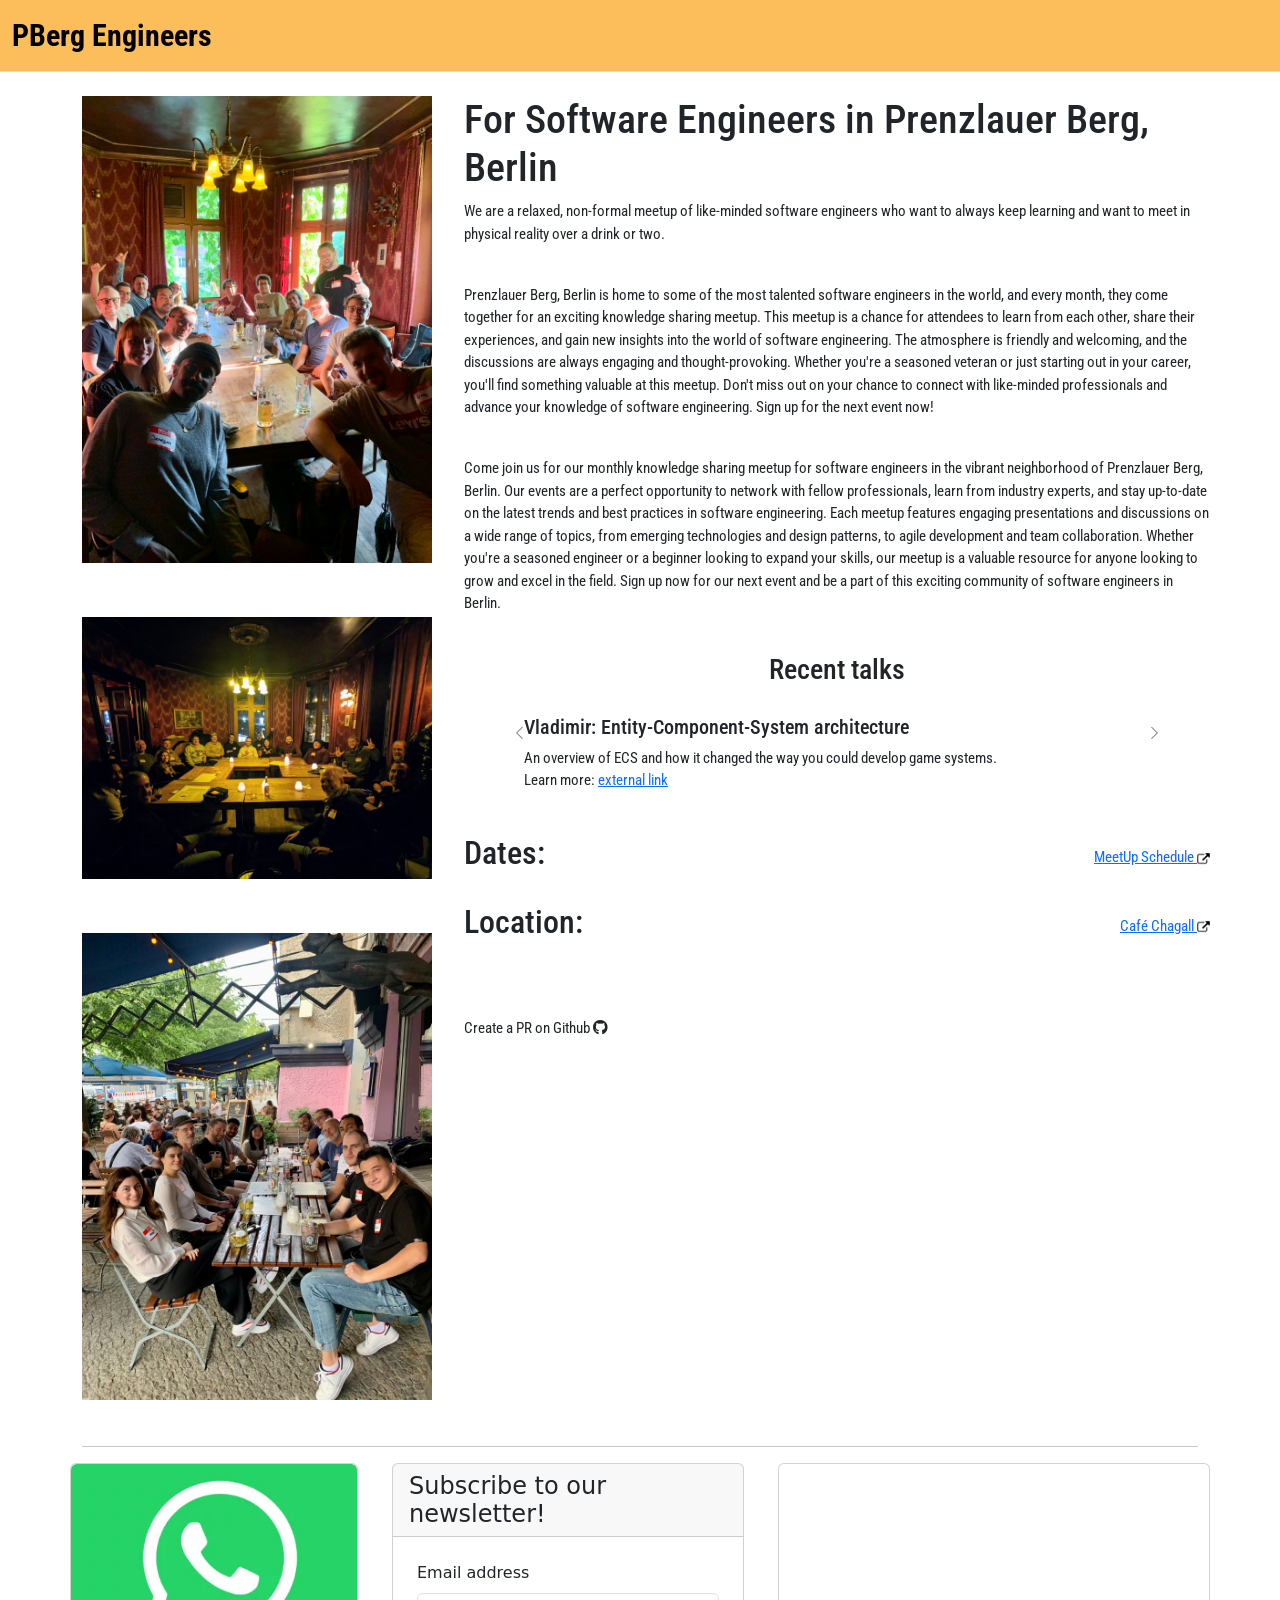
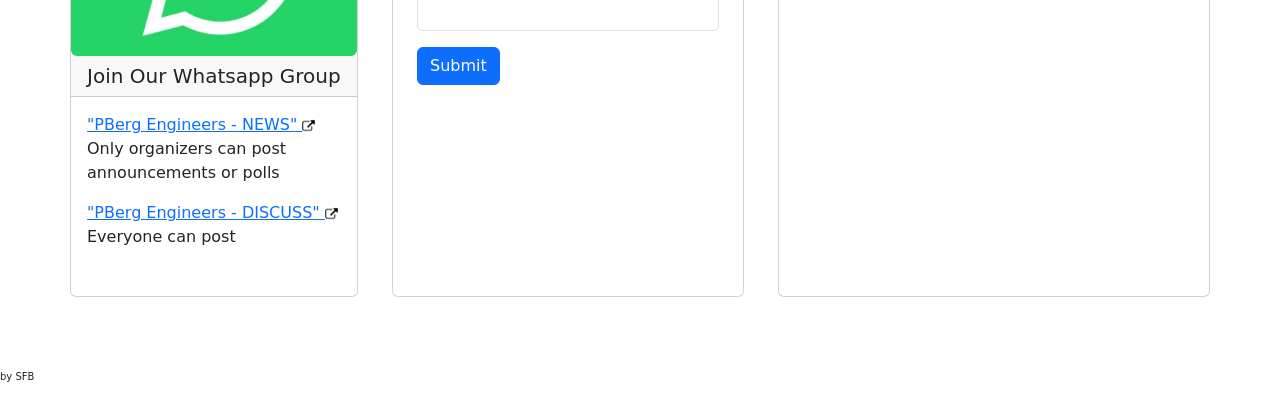
<file: index.html>
<html>
  <head>
    <meta charset="utf-8" />
    <meta name="viewport" content="width=device-width, initial-scale=1" />
    <title>PBerg Engineers</title>
    <link
      href="https://cdn.jsdelivr.net/npm/bootstrap@5.3.0/dist/css/bootstrap.min.css"
      rel="stylesheet"
      integrity="sha384-9ndCyUaIbzAi2FUVXJi0CjmCapSmO7SnpJef0486qhLnuZ2cdeRhO02iuK6FUUVM"
      crossorigin="anonymous"
    />
    <link 
      rel="stylesheet"
      href="https://cdn.jsdelivr.net/npm/bootstrap-icons@1.8.0/font/bootstrap-icons.css" 
    />
    <link rel="preconnect" href="https://fonts.googleapis.com" />
    <link
      rel="stylesheet"
      href="https://use.fontawesome.com/releases/v5.15.4/css/all.css"
    />
    <link rel="preconnect" href="https://fonts.gstatic.com" crossorigin />
    <link
      href="https://fonts.googleapis.com/css2?family=Roboto+Condensed&display=swap"
      rel="stylesheet"
    />
    <link rel="stylesheet" href="styles.css" />
  </head>
  <body>
    <div>
      <nav class="navbar navbar-expand-lg colorful mb-4 border-bottom">
        <div class="container-fluid">
          <a class="navbar-brand" href="#">PBerg Engineers</a>
          <button
            class="navbar-toggler"
            type="button"
            data-bs-toggle="collapse"
            data-bs-target="#navbarSupportedContent"
            aria-controls="navbarSupportedContent"
            aria-expanded="false"
            aria-label="Toggle navigation"
          >
            <span class="navbar-toggler-icon"></span>
          </button>
        </div>
      </nav>
    </div>
    <div class="container-lg mx-auto">
      <div class="dflex row justify-content-center">
        <div class="col-md-auto order-2 order-md-1 img-container">
          <img class="meeting-pic"
            src="meeting2.jpeg"
          />
          <br />
          <img class="meeting-pic"
            src="meeting1.jpeg"
          />
          <br />
          <img class="meeting-pic"
            src="meeting3.jpeg"
          />
        </div>
        <div class="col p-0 order-1 order-md-2">
          <div class="about">
            <h1>For Software Engineers in Prenzlauer Berg, Berlin</h1>
            <p>
              We are a relaxed, non-formal meetup of like-minded software
              engineers who want to always keep learning and want to meet in
              physical reality over a drink or two.
            </p>
            <br />
            <p>
              Prenzlauer Berg, Berlin is home to some of the most talented
              software engineers in the world, and every month, they come
              together for an exciting knowledge sharing meetup. This meetup is
              a chance for attendees to learn from each other, share their
              experiences, and gain new insights into the world of software
              engineering. The atmosphere is friendly and welcoming, and the
              discussions are always engaging and thought-provoking. Whether
              you're a seasoned veteran or just starting out in your career,
              you'll find something valuable at this meetup. Don't miss out on
              your chance to connect with like-minded professionals and advance
              your knowledge of software engineering. Sign up for the next event
              now!
            </p>
            <br />
            <p>
              Come join us for our monthly knowledge sharing meetup for software
              engineers in the vibrant neighborhood of Prenzlauer Berg, Berlin.
              Our events are a perfect opportunity to network with fellow
              professionals, learn from industry experts, and stay up-to-date on
              the latest trends and best practices in software engineering. Each
              meetup features engaging presentations and discussions on a wide
              range of topics, from emerging technologies and design patterns,
              to agile development and team collaboration. Whether you're a
              seasoned engineer or a beginner looking to expand your skills, our
              meetup is a valuable resource for anyone looking to grow and excel
              in the field. Sign up now for our next event and be a part of this
              exciting community of software engineers in Berlin.
            </p>
            <br />
            <div id="talksCarousel" class="carousel slide" data-bs-ride="carousel">
              <div class="carousel-heading">
                <h3>Recent talks</h3>
              </div>
              <div class="carousel-inner">
                <div class="carousel-item active">
                    <div class="carousel-content">
                      <div class="card-heading">
                        <h5>Vladimir: Entity-Component-System architecture</h5>
                      </div>
                      <div class="card-content">
                        <p class="my-0 text-left">An overview of ECS and how it changed the way you could develop game systems.</p>
                        <p class="learn-more my-0 text-left">Learn more: <a class="external-link" href="https://unity.com/ecs">external link</a></p>
                      </div>
                    </div>
                </div>
                <div class="carousel-item">
                    <div class="carousel-content">
                      <div class="card-heading">
                        <h5>Johannes: A social platform to ensure trust and authenticity in a world of GenAI</h5>
                      </div>
                      <div class="card-content">
                        <p class="my-0 text-left">An inspiring talk on the possibility of an online social platform with built-in credibility verification methods.</p>
                      </div>
                      </div>
                </div>
                <div class="carousel-item">
                    <div class="carousel-content">
                      <div class="card-heading">
                        <h5>Jonas: introduction to Kubernetes</h5>
                      </div>
                      <div class="card-content">
                        <p class="my-0 text-left">A lightning talk on how Kubernetes can change a developer's day-to-day work.</p>
                        <p class="learn-more my-0 text-left">Learn more: <a class="external-link" href="https://www.edx.org/learn/kubernetes/the-linux-foundation-introduction-to-kubernetes">external link</a></p>
                      </div>
                    </div>
                </div>
                <div class="carousel-item">
                  <div class="carousel-content">
                    <div class="card-heading">
                      <h5>Evgenii: Transactional Outbox pattern</h5>
                    </div>
                    <div class="card-content">
                      <p class="my-0 text-left">An overview of the design pattern for streamlining dual-write operations.</p>
                      <p class="learn-more my-0 text-left">Learn more: <a class="external-link" href="https://docs.aws.amazon.com/prescriptive-guidance/latest/cloud-design-patterns/transactional-outbox.html">external link</a></p>
                    </div>
                  </div>
                </div>
                <div class="carousel-item">
                  <div class="carousel-content">
                    <div class="card-heading">
                      <h5>Vladimir: Using Ollama to conveniently run LLMs locally</h5>
                    </div>
                    <div class="card-content">
                      <p class="my-0 text-left">An introduction to the open-source model library client Ollama.</p>
                      <p class="learn-more my-0 text-left">Learn more: <a class="external-link" href="https://ollama.ai/">external link</a></p>
                    </div>
                  </div>
                </div>
              </div>
              <button class="carousel-control-prev" type="button" data-bs-target="#talksCarousel" data-bs-slide="prev">
                <span class="bi-chevron-left" aria-hidden="true"></span>
                <span class="visually-hidden">Previous</span>
              </button>
              <button class="carousel-control-next" type="button" data-bs-target="#talksCarousel" data-bs-slide="next">
                <span class="bi-chevron-right" aria-hidden="true"></span>
                <span class="visually-hidden">Next</span>
              </button>
            </div>               
            <br />
            <div class="schedule-section">
            <h2>Dates:</h2>
              <a
                target="”_blank”"
                href="https://www.meetup.com/prenzlauer-berg-software-engineers/"
                >MeetUp Schedule
                <img height="13px" src="128px-External_link_font_awesome.svg.png"
              /></a>
            </div>
            <br />
            <div class="location-section">
              <h2>Location:</h2>
              <a
                target="”_blank”"
                href="https://maps.app.goo.gl/LFPtXyooi5vQ5EmC8"
                >Café Chagall
                <img height="13px" src="128px-External_link_font_awesome.svg.png"
              /></a>
            </div>
            <br />
            <br />
            <br />
            <a
              class="nav-link"
              href="https://github.com/jonasrk/pberg-engineers-dot-me_website"
              target="_blank"
              >Create a PR on Github <i class="fab fa-github"></i
            ></a>
          </div>
        </div>
      </div>
      <hr class="justify-content-center" />
    </div>
    <div class="container-lg">
      <div class="row row-cols-3 row-cols-sm-3 justify-content-between">
        <div class="card rounded p-0" style="width: 18rem">
          <img
            class="card-img-top rounded"
            src="whatsapp.png"
            width="100px"
            height=""
          />
          <h5 class="card-header">Join Our Whatsapp Group</h5>
          <div class="card-body">
            <a
              target="”_blank”"
              class="card-link"
              href="https://chat.whatsapp.com/EqMJMmlCZO6LOOfAoG4yTj"
              >"PBerg Engineers - NEWS"
              <img height="13px" src="128px-External_link_font_awesome.svg.png"
            /></a>
            <p class="card-text">
              Only organizers can post announcements or polls
            </p>

            <a
              target="”_blank”"
              class="card-link"
              href="https://chat.whatsapp.com/LPuo76J83gF6IZMLUcM4u2"
              >"PBerg Engineers - DISCUSS"
              <img height="13px" src="128px-External_link_font_awesome.svg.png"
            /></a>
            <p class="card-text">Everyone can post</p>
          </div>
        </div>

        <div id="form-acm_33489" class="card p-0" style="width: 22rem">
          <h4 class="card-header" style="font-size: 24px; line-height: 28px">
            Subscribe to our newsletter!
          </h4>
          <form class="p-4">
            <div class="mb-3">
              <label for="exampleInputEmail1" class="form-label"
                >Email address</label
              >
              <input
                type="email"
                class="form-control"
                id="exampleInputEmail1"
                aria-describedby="emailHelp"
              />
            </div>
            <button type="submit" class="btn btn-primary">Submit</button>
          </form>
        </div>

        <div class="card p-0" style="width: 27rem">
          <div class="card-body">
            <iframe
              src="https://www.google.com/maps/embed?pb=!1m18!1m12!1m3!1d2427.114695457926!2d13.41008211330983!3d52.53135897194755!2m3!1f0!2f0!3f0!3m2!1i1024!2i768!4f13.1!3m3!1m2!1s0x47a84e1d5356ff25%3A0x567aeb88d04ddc5f!2sCaf%C3%A9%20Chagall!5e0!3m2!1sen!2sde!4v1690273717676!5m2!1sen!2sde"
              height="400"
              width="400"
              style="border: 0"
              allowfullscreen=""
              loading="lazy"
              referrerpolicy="no-referrer-when-downgrade"
            ></iframe>
          </div>
        </div>
      </div>
    </div>
    <br />
    <br />
    <br />
    <footer>
      <div>
        <p class="footer">by SFB</p>
      </div>
    </footer>
    <script
      src="https://cdn.jsdelivr.net/npm/@popperjs/core@2.11.8/dist/umd/popper.min.js"
      integrity="sha384-I7E8VVD/ismYTF4hNIPjVp/Zjvgyol6VFvRkX/vR+Vc4jQkC+hVqc2pM8ODewa9r"
      crossorigin="anonymous"
    ></script>
    <script
      src="https://cdn.jsdelivr.net/npm/bootstrap@5.3.0/dist/js/bootstrap.min.js"
      integrity="sha384-fbbOQedDUMZZ5KreZpsbe1LCZPVmfTnH7ois6mU1QK+m14rQ1l2bGBq41eYeM/fS"
      crossorigin="anonymous"
    ></script>
    <script
      type="text/javascript"
      src="https://fuf-emailing.emlsend.com/newform/dynamic/js/lytLpUhwzAsBnNcwOOgsDBlvPGaFCC5dwnTcJl/33489/"
    ></script>
  </body>
</html>
</file>
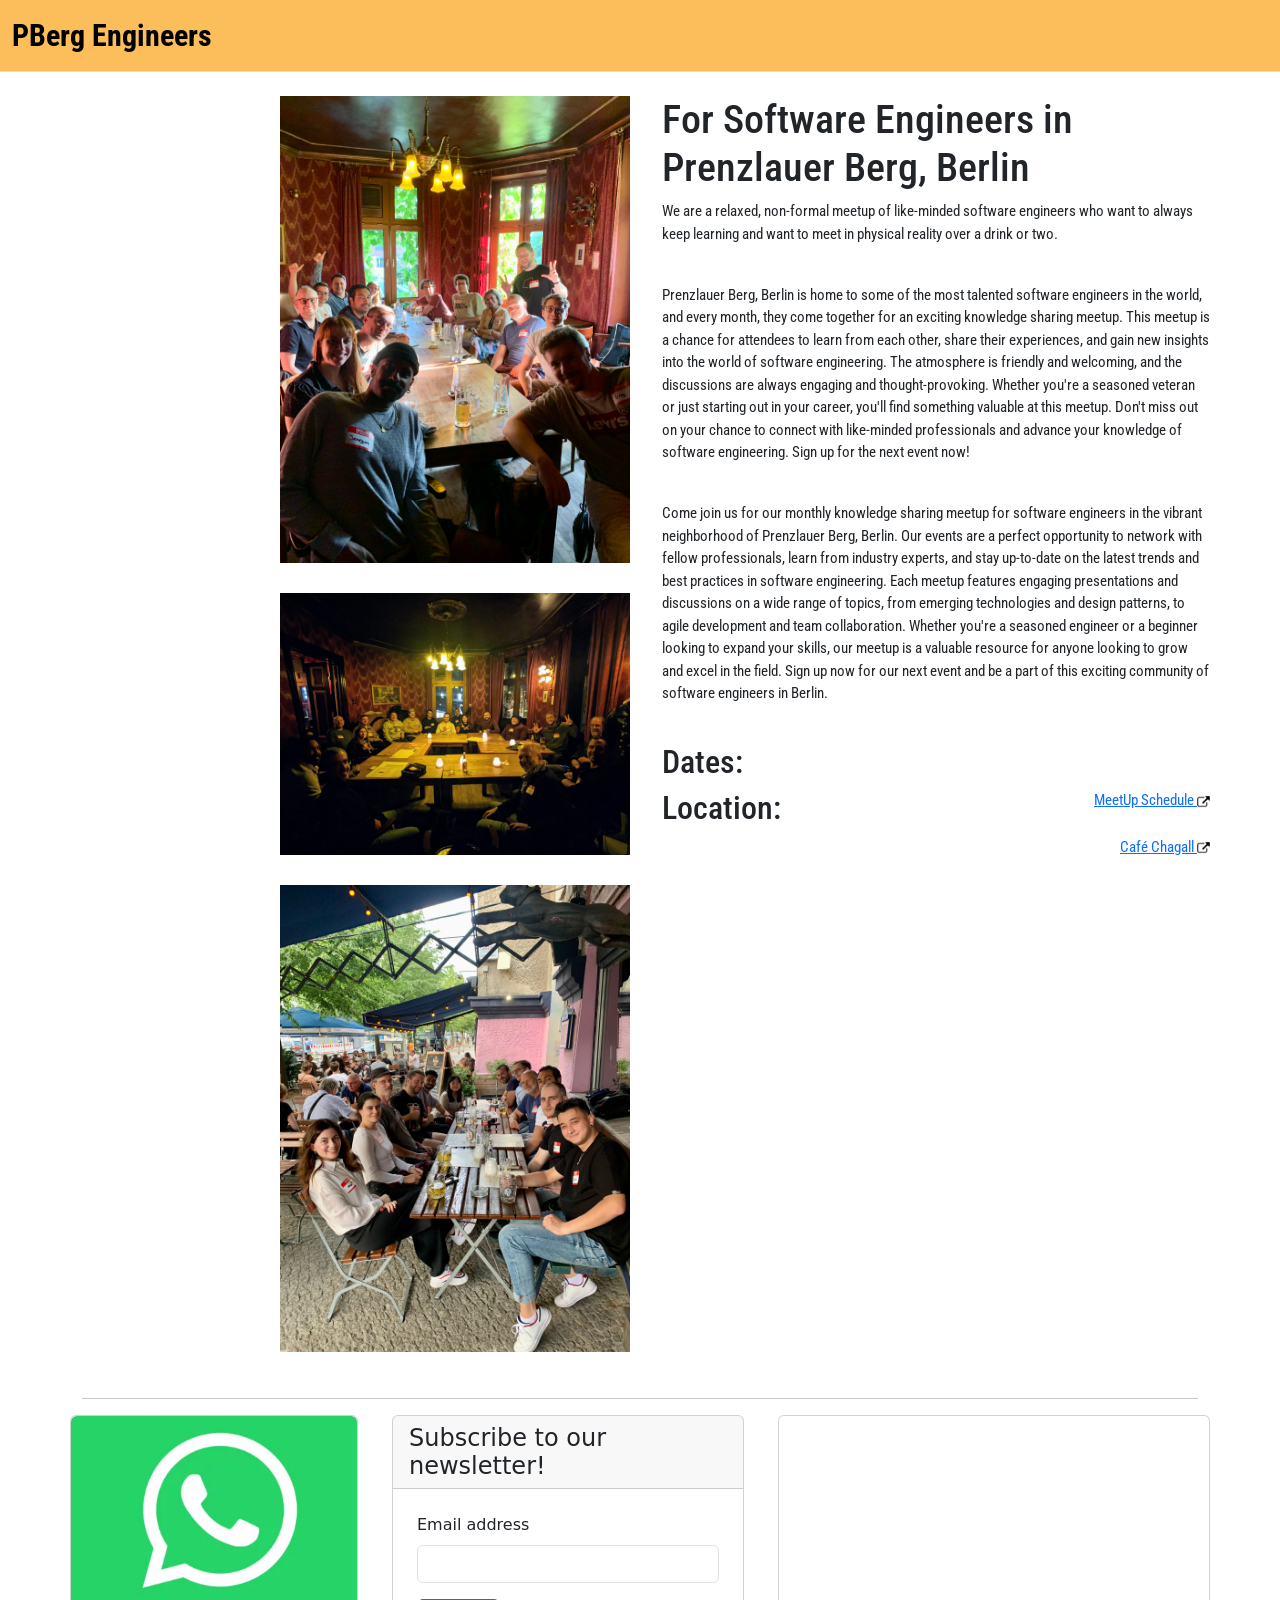
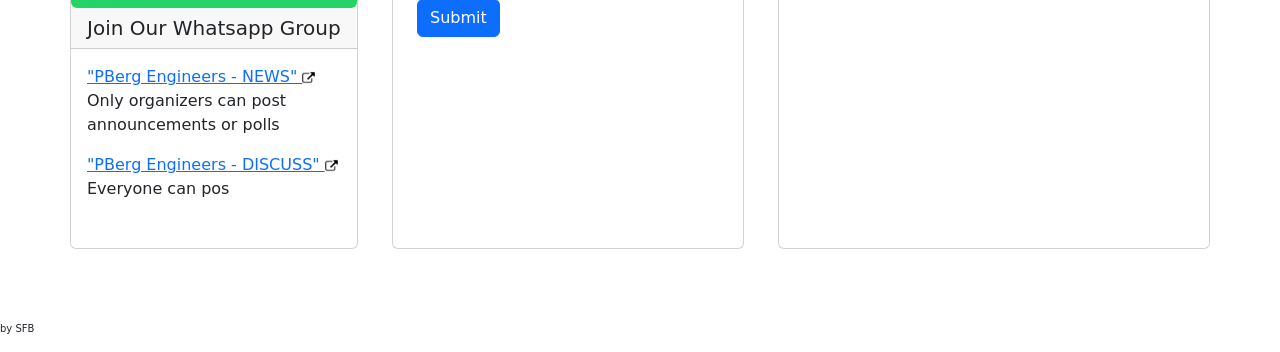
<file: PBindex.html>
<html>
<head>
    <meta charset="utf-8">
    <meta name="viewport" content="width=device-width, initial-scale=1">
    <title>PBerg Engineers</title>
    <link href="https://cdn.jsdelivr.net/npm/bootstrap@5.3.0/dist/css/bootstrap.min.css" rel="stylesheet" integrity="sha384-9ndCyUaIbzAi2FUVXJi0CjmCapSmO7SnpJef0486qhLnuZ2cdeRhO02iuK6FUUVM" crossorigin="anonymous">
    <link rel="preconnect" href="https://fonts.googleapis.com">
<link rel="preconnect" href="https://fonts.gstatic.com" crossorigin>
<link href="https://fonts.googleapis.com/css2?family=Roboto+Condensed&display=swap" rel="stylesheet"> 
<link rel="stylesheet" href="styles.css"
</head>
<body>
    <div>
        <nav class="navbar navbar-expand-lg colorful mb-4 border-bottom">
            <div class="container-fluid">
              <a class="navbar-brand" href="#">PBerg Engineers</a>
              <button class="navbar-toggler" type="button" data-bs-toggle="collapse" data-bs-target="#navbarSupportedContent" aria-controls="navbarSupportedContent" aria-expanded="false" aria-label="Toggle navigation">
                <span class="navbar-toggler-icon"></span>
              </button>
            </div>
          </nav>
    </div>
    <div class="container mx-auto">

      <div class="dflex row justify-content-center">
          <div class="col">
              <img src="meeting2.jpeg" width="350px" height="" style="margin-bottom:30px; float:right;"/>
              <br/>
              <img src="meeting1.jpeg" width="350px" height="" style="margin-bottom:30px; float:right;"/>
              <br/>
              <img src="meeting3.jpeg" width="350px" height="" style="margin-bottom:30px; float:right;"/>
          </div>
          <div class="col p-0">
              <div class="about">
                <h1>For Software Engineers in Prenzlauer Berg, Berlin</h1>
                <p>We are a relaxed, non-formal meetup of like-minded software engineers who want to always keep learning and want to meet in physical reality over a drink or two.</p>
                <br>
                <p>Prenzlauer Berg, Berlin is home to some of the most talented software engineers in the world, and every month, they come together for an exciting knowledge sharing meetup. This meetup is a chance for attendees to learn from each other, share their experiences, and gain new insights into the world of software engineering. The atmosphere is friendly and welcoming, and the discussions are always engaging and thought-provoking. Whether you're a seasoned veteran or just starting out in your career, you'll find something valuable at this meetup. Don't miss out on your chance to connect with like-minded professionals and advance your knowledge of software engineering. Sign up for the next event now!</p>
                <br>
                <p>Come join us for our monthly knowledge sharing meetup for software engineers in the vibrant neighborhood of Prenzlauer Berg, Berlin. Our events are a perfect opportunity to network with fellow professionals, learn from industry experts, and stay up-to-date on the latest trends and best practices in software engineering. Each meetup features engaging presentations and discussions on a wide range of topics, from emerging technologies and design patterns, to agile development and team collaboration. Whether you're a seasoned engineer or a beginner looking to expand your skills, our meetup is a valuable resource for anyone looking to grow and excel in the field. Sign up now for our next event and be a part of this exciting community of software engineers in Berlin.</p>
                <br>
                <h2>Dates: </h2> <a target=”_blank” style="float: right; padding-bottom:5px;" href="https://www.meetup.com/prenzlauer-berg-software-engineers/">MeetUp Schedule <img height="13px" src="128px-External_link_font_awesome.svg.png"/></a>
                <h2>Location: </h2> <a target=”_blank” style="float: right; padding-bottom:5px;" href="https://maps.app.goo.gl/LFPtXyooi5vQ5EmC8">Café Chagall <img height="13px" src="128px-External_link_font_awesome.svg.png"/></a>
                <br>
              </div>
          </div>
      </div>
      <hr class="justify-content-center"/>
    </div>
    <div class="container-lg">
      <div class="row row-cols-3 row-cols-sm-3 justify-content-between">
        
          <div class="card rounded p-0" style="width: 18rem;">
            <img class="card-img-top rounded" src="whatsapp.png" width="100px" height="" />
            <h5 class="card-header">Join Our Whatsapp Group</h5>
            <div class="card-body">
              <a target=”_blank” class="card-link" href="https://chat.whatsapp.com/EqMJMmlCZO6LOOfAoG4yTj">"PBerg Engineers - NEWS" <img height="13px" src="128px-External_link_font_awesome.svg.png"/></a>
              <p class="card-text"> Only organizers can post announcements or polls </p>

              <a target=”_blank” class="card-link" href="https://chat.whatsapp.com/LPuo76J83gF6IZMLUcM4u2">"PBerg Engineers - DISCUSS" <img height="13px" src="128px-External_link_font_awesome.svg.png"/></a>
              <p class="card-text"> Everyone can pos </p>
            </div>
          </div>

          <div id="form-acm_33489" class="card p-0" style="width: 22rem;">
            <h4 class="card-header" style="font-size: 24px; line-height: 28px; ">Subscribe to our newsletter!</h4>
            <form class="p-4">
              <div class="mb-3">
                <label for="exampleInputEmail1" class="form-label">Email address</label>
                <input type="email" class="form-control" id="exampleInputEmail1" aria-describedby="emailHelp">
              </div>
              <button type="submit" class="btn btn-primary">Submit</button>
            </form>
          </div>

          <div class="card p-0" style="width: 27rem;" >
            <div class="card-body">
              <iframe src="https://www.google.com/maps/embed?pb=!1m18!1m12!1m3!1d2427.114695457926!2d13.41008211330983!3d52.53135897194755!2m3!1f0!2f0!3f0!3m2!1i1024!2i768!4f13.1!3m3!1m2!1s0x47a84e1d5356ff25%3A0x567aeb88d04ddc5f!2sCaf%C3%A9%20Chagall!5e0!3m2!1sen!2sde!4v1690273717676!5m2!1sen!2sde"  height=400 width=400 style="border:0;" allowfullscreen="" loading="lazy" referrerpolicy="no-referrer-when-downgrade"></iframe>
            </div>
          </div>
        </div>   
   
    </div>
    <br>
    <br>
    <br>
    <footer>
      <div>
        <p class="footer">by SFB</p>
      </div>
    </footer>
    <script src="https://cdn.jsdelivr.net/npm/@popperjs/core@2.11.8/dist/umd/popper.min.js" integrity="sha384-I7E8VVD/ismYTF4hNIPjVp/Zjvgyol6VFvRkX/vR+Vc4jQkC+hVqc2pM8ODewa9r" crossorigin="anonymous"></script>
    <script src="https://cdn.jsdelivr.net/npm/bootstrap@5.3.0/dist/js/bootstrap.min.js" integrity="sha384-fbbOQedDUMZZ5KreZpsbe1LCZPVmfTnH7ois6mU1QK+m14rQ1l2bGBq41eYeM/fS" crossorigin="anonymous"></script>
    <script type="text/javascript" src="https://fuf-emailing.emlsend.com/newform/dynamic/js/lytLpUhwzAsBnNcwOOgsDBlvPGaFCC5dwnTcJl/33489/"></script>
</body>
</html>
</file>
<file: styles.css>
.about{
    font-family: 'Roboto Condensed', sans-serif;
    font-size: 15px;
    max-width: 800px;
}

@media (max-width: 767px) {
    .about {
        padding: 10px;
    }
    .meeting-pic {
        float: left;
    }
}

.message{
    font-size: 10px;
    font-weight: italic;
    text-align: center;
}

.img{
    margin: 10;
}

.colorful {
    background-color: #fbbe5b;
}

.navbar-brand{
    font-size: 30px;
    font-family: 'Roboto Condensed', sans-serif;
    font-weight: bold;
}

.footer{
    font-size: 10px;
    font-weight: lighter;
}

.carousel-content {
    background-color: #fff;
    margin: 20px;
    padding-left: 40px;
    padding-right: 30px;
    text-align: left;
}

.carousel-control-prev-icon,
.carousel-control-next-icon,
.bi-chevron-left,
.bi-chevron-right {
    color: #000;
}

.carousel-heading {
    text-align: center;
}

@media (max-width: 768px) {
    .carousel-content {
        padding-left: 30px;
        padding-right: 20px;
    }
}
.schedule-section, .location-section {
    display: flex;
    align-items: center;
    justify-content: space-between;
    margin-bottom: 0px;
}

.dflex {
    gap: 20px;
}

.meeting-pic {
    margin-bottom: 30px;
    width: 350px;
    display: block;
}

.img-container {
    display: flex;    
    flex-direction: column;
}
</file>
